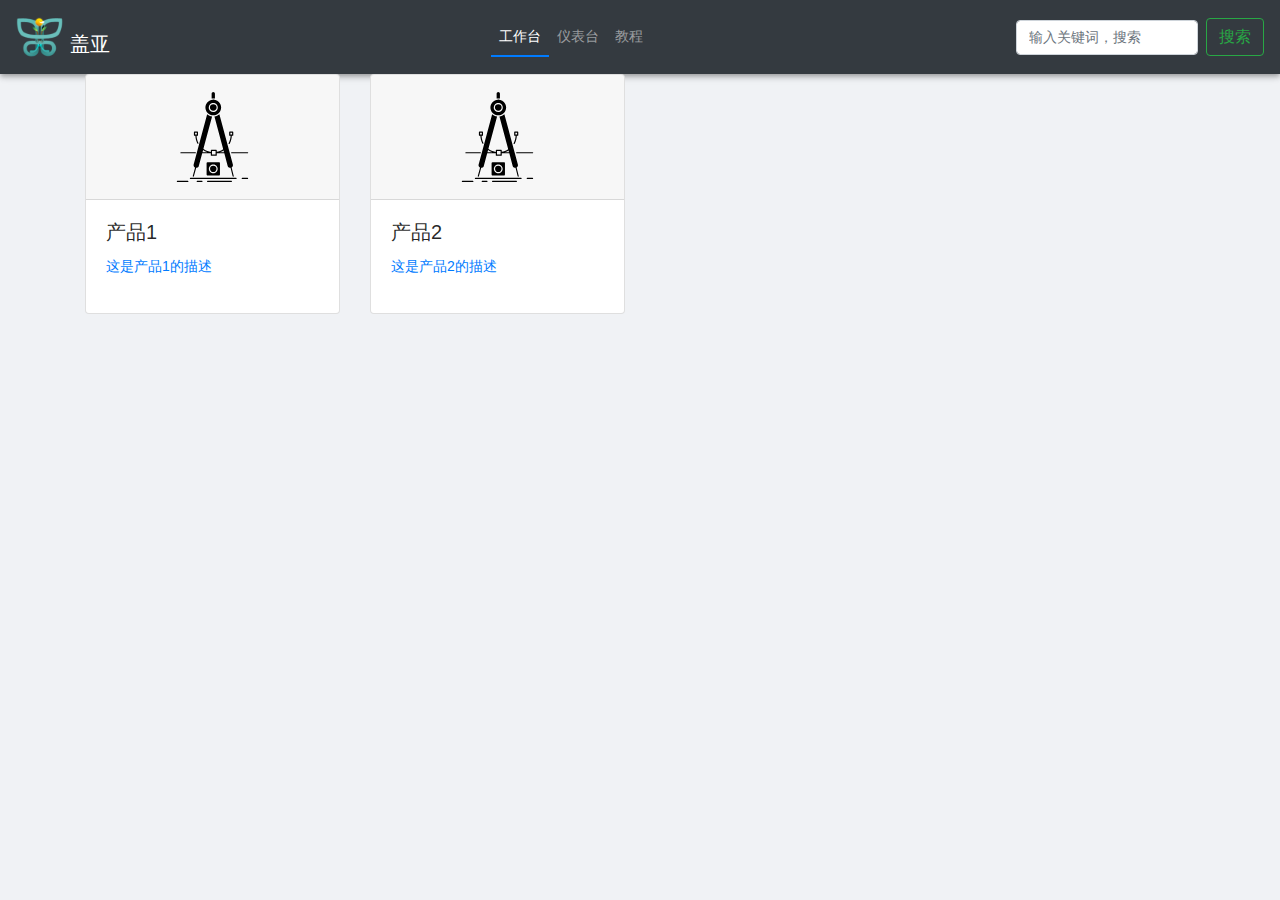
<file: index.html>
<!doctype html>
<html lang="zh-hans">
<head>
  <meta charset="utf-8">
  <title>盖亚</title>
  <base href="/">

  <meta name="viewport" content="width=device-width, initial-scale=1">
  <link rel="icon" type="image/x-icon" href="favicon.ico">
  <link rel="stylesheet" type="text/css" href="/assets/mxgraph/styles/grapheditor.css">
  <script type="text/javascript">
    // Parses URL parameters. Supported parameters are:
    // - lang=xy: Specifies the language of the user interface.
    // - touch=1: Enables a touch-style user interface.
    // - storage=local: Enables HTML5 local storage.
    // - chrome=0: Chromeless mode.
    var urlParams = (function (url) {
      var result = new Object();
      var idx = url.lastIndexOf('?');

      if (idx > 0) {
        var params = url.substring(idx + 1).split('&');

        for (var i = 0; i < params.length; i++) {
          idx = params[i].indexOf('=');

          if (idx > 0) {
            result[params[i].substring(0, idx)] = params[i].substring(idx + 1);
          }
        }
      }

      return result;
    })(window.location.href);

    // Default resources are included in grapheditor resources
    mxLoadResources = false;
  </script>
  <script type="text/javascript" src="/assets/mxgraph/js/Init.js"></script>
  <script type="text/javascript" src="/assets/mxgraph/deflate/pako.min.js"></script>
  <script type="text/javascript" src="/assets/mxgraph/deflate/base64.js"></script>
  <script type="text/javascript" src="/assets/mxgraph/jscolor/jscolor.js"></script>
  <script type="text/javascript" src="/assets/mxgraph/sanitizer/sanitizer.min.js"></script>
  <script type="text/javascript" src="/assets/mxgraph/js/mxClient.min.js"></script>
  <script type="text/javascript" src="/assets/mxgraph/js/EditorUi.js"></script>
  <script type="text/javascript" src="/assets/mxgraph/js/Editor.js"></script>
  <script type="text/javascript" src="/assets/mxgraph/js/Sidebar.js"></script>
  <script type="text/javascript" src="/assets/mxgraph/js/Graph.js"></script>
  <script type="text/javascript" src="/assets/mxgraph/js/Format.js"></script>
  <script type="text/javascript" src="/assets/mxgraph/js/Shapes.js"></script>
  <script type="text/javascript" src="/assets/mxgraph/js/Actions.js"></script>
  <script type="text/javascript" src="/assets/mxgraph/js/Menus.js"></script>
  <script type="text/javascript" src="/assets/mxgraph/js/Toolbar.js"></script>
  <script type="text/javascript" src="/assets/mxgraph/js/Dialogs.js"></script>
  <script type="text/javascript" src="/assets/mxgraph/startup.js"></script>

<link rel="stylesheet" href="styles.26991719f87d76b5acf1.css"></head>
<body class="geEditor">
<app-root></app-root>
<script src="runtime.5bc68c0dd8cf137fbe82.js" defer></script><script src="polyfills.ee7271628204d64ffe17.js" defer></script><script src="main.1c06d6fe6cdfa309fb59.js" defer></script></body>
</html>
</file>
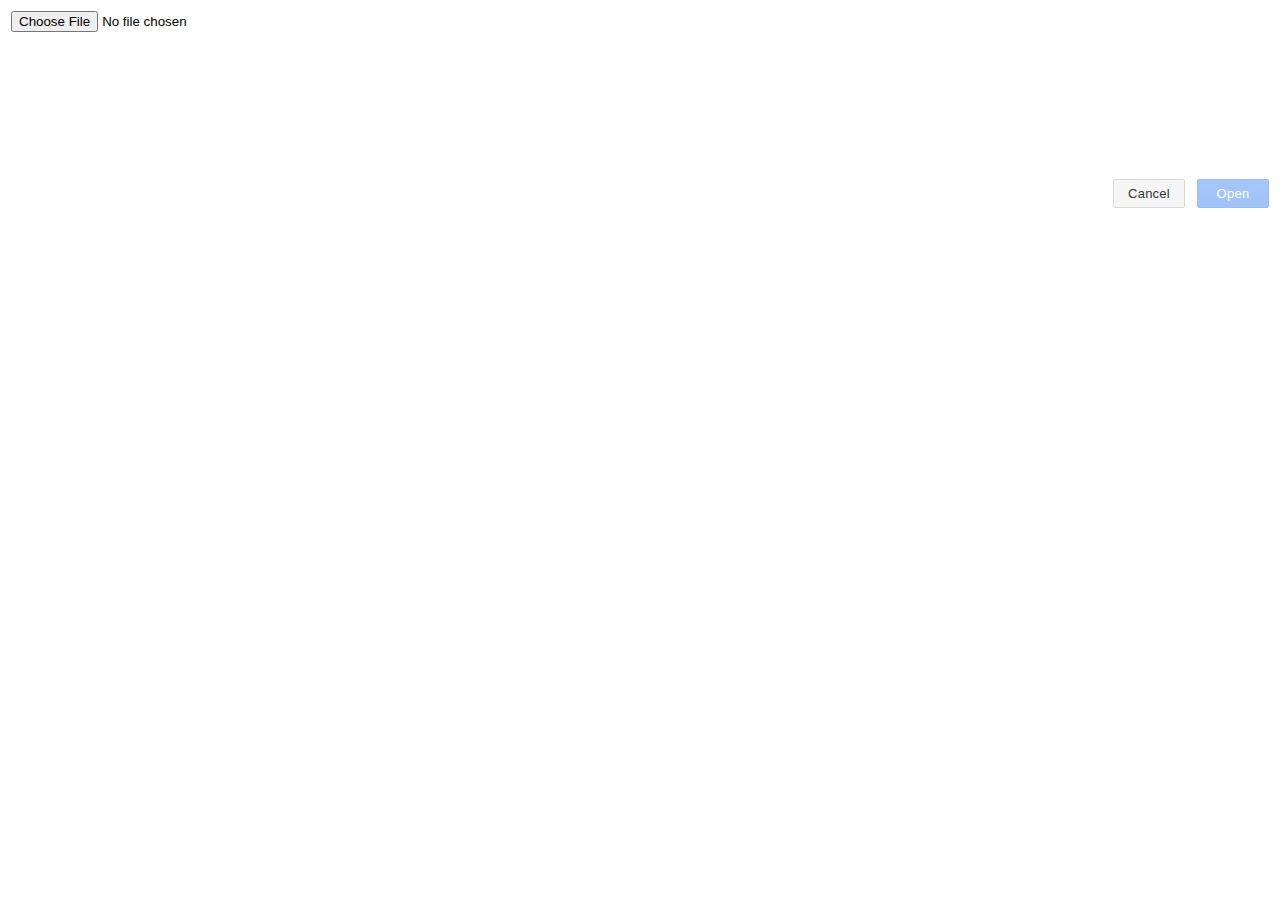
<file: assets/mxgraph/open.html>
<!DOCTYPE html>
<html>
<head>
  <title>Open Diagram</title>
  <link rel="stylesheet" type="text/css" href="styles/grapheditor.css"/>
  <meta http-equiv="Content-Type" content="text/html; charset=UTF-8">
</head>
<script type="text/javascript">
  // Reads files locally
  function handleFiles(files) {
    for (var i = 0; i < files.length; i++) {
      (function (file) {
        // Small hack to support import
        if (window.parent.openNew) {
          window.parent.open(window.parent.location.href);
        }

        var reader = new FileReader();
        reader.onload = function (e) {
          window.parent.openFile.setData(e.target.result, file.name);
        };
        reader.onerror = function (e) {
          console.log(e);
        };
        reader.readAsText(file);
      })(files[i]);
    }
  };

  // Handles form-submit by preparing to process response
  function handleSubmit() {
    var form = window.openForm || document.getElementById('openForm');

    // Checks for support of the File API for local file access
    // except for files where the parse is on the server
    if (window.parent.Graph.fileSupport && form.upfile.files.length > 0) {
      handleFiles(form.upfile.files);

      return false;
    } else {
      if (/(\.xml)$/i.test(form.upfile.value) || /(\.txt)$/i.test(form.upfile.value) ||
          /(\.mxe)$/i.test(form.upfile.value)) {
        // Small hack to support import
        if (window.parent.openNew) {
          window.parent.open(window.parent.location.href);
        }

        // NOTE: File is loaded via JS injection into the iframe, which in turn sets the
        // file contents in the parent window. The new window asks its opener if any file
        // contents are available or waits for the contents to become available.
        return true;
      } else {
        window.parent.mxUtils.alert(window.parent.mxResources.get('invalidOrMissingFile'));

        return false;
      }
    }
  };

  // Hides this dialog
  function hideWindow(cancel) {
    window.parent.openFile.cancel(cancel);
  }

  function fileChanged() {
    var form = window.openForm || document.getElementById('openForm');
    var openButton = document.getElementById('openButton');

    if (form.upfile.value.length > 0) {
      openButton.removeAttribute('disabled');
    } else {
      openButton.setAttribute('disabled', 'disabled');
    }
  }

  function main() {
    if (window.parent.Editor.useLocalStorage) {
      document.body.innerHTML = '';
      var div = document.createElement('div');
      div.style.fontFamily = 'Arial';

      if (localStorage.length == 0) {
        window.parent.mxUtils.write(div, window.parent.mxResources.get('noFiles'));
      } else {
        var keys = [];

        for (var i = 0; i < localStorage.length; i++) {
          keys.push(localStorage.key(i));
        }

        // Sorts the array by filename (key)
        keys.sort(function (a, b) {
          return a.toLowerCase().localeCompare(b.toLowerCase());
        });

        for (var i = 0; i < keys.length; i++) {
          var link = document.createElement('a');
          link.style.fontDecoration = 'none';
          link.style.fontSize = '14pt';
          var key = keys[i];
          window.parent.mxUtils.write(link, key);
          link.setAttribute('href', 'javascript:void(0);');
          div.appendChild(link);

          var img = document.createElement('span');
          img.className = 'geSprite geSprite-delete';
          img.style.position = 'relative';
          img.style.cursor = 'pointer';
          img.style.display = 'inline-block';
          div.appendChild(img);

          window.parent.mxUtils.br(div);

          window.parent.mxEvent.addListener(img, 'click', (function (k) {
            return function () {
              if (window.parent.mxUtils.confirm(window.parent.mxResources.get('delete') + ' "' + k + '"?')) {
                localStorage.removeItem(k);
                window.location.reload();
              }
            };
          })(key));

          window.parent.mxEvent.addListener(link, 'click', (function (k) {
            return function () {
              try {
                window.parent.open(window.parent.location.href);
                window.parent.openFile.setData(localStorage.getItem(k), k);
              } catch (e) {
                window.parent.mxUtils.alert(e.message);
              }
            };
          })(key));
        }
      }

      window.parent.mxUtils.br(div);
      window.parent.mxUtils.br(div);

      var cancelBtn = window.parent.mxUtils.button(window.parent.mxResources.get('cancel'), function () {
        hideWindow(true);
      });
      cancelBtn.className = 'geBtn';
      div.appendChild(cancelBtn);

      document.body.appendChild(div);
    } else {
      var editLink = document.getElementById('editLink');
      var openButton = document.getElementById('openButton');
      openButton.value = window.parent.mxResources.get(window.parent.openKey || 'open');
      var cancelButton = document.getElementById('cancelButton');
      cancelButton.value = window.parent.mxResources.get('cancel');
      var supportedText = document.getElementById('openSupported');
      supportedText.innerHTML = window.parent.mxResources.get('openSupported');
      var form = window.openForm || document.getElementById('openForm');

      form.setAttribute('action', window.parent.OPEN_URL);
    }
  };
</script>
<body onload="main();">
<form method="POST" enctype="multipart/form-data" action="" name="openForm"
      id="openForm" onsubmit="return handleSubmit();" accept-charset="UTF-8">
  <table style="width:100%;">
    <tr>
      <td style="height:40px;vertical-align:top;" colspan="2">
        <input type="file" name="upfile" onchange="fileChanged()">
      </td>
    </tr>
    <tr>
      <td colspan="2" height="120px" id="openSupported"
          style="font-family:arial;color:grey;font-size:9pt;vertical-align:top;text-align:left;">
      </td>
    </tr>
    <tr>
      <td>
      </td>
      <td style="vertical-align:middle;text-align:right;white-space:nowrap;">
        <input type="button" id="cancelButton" class="geBtn" value="Cancel" onclick="hideWindow(true);">
        <input type="submit" id="openButton" class="geBtn gePrimaryBtn" value="Open" disabled="disabled">
      </td>
    </tr>
  </table>
</form>
</body>
</html>
</file>
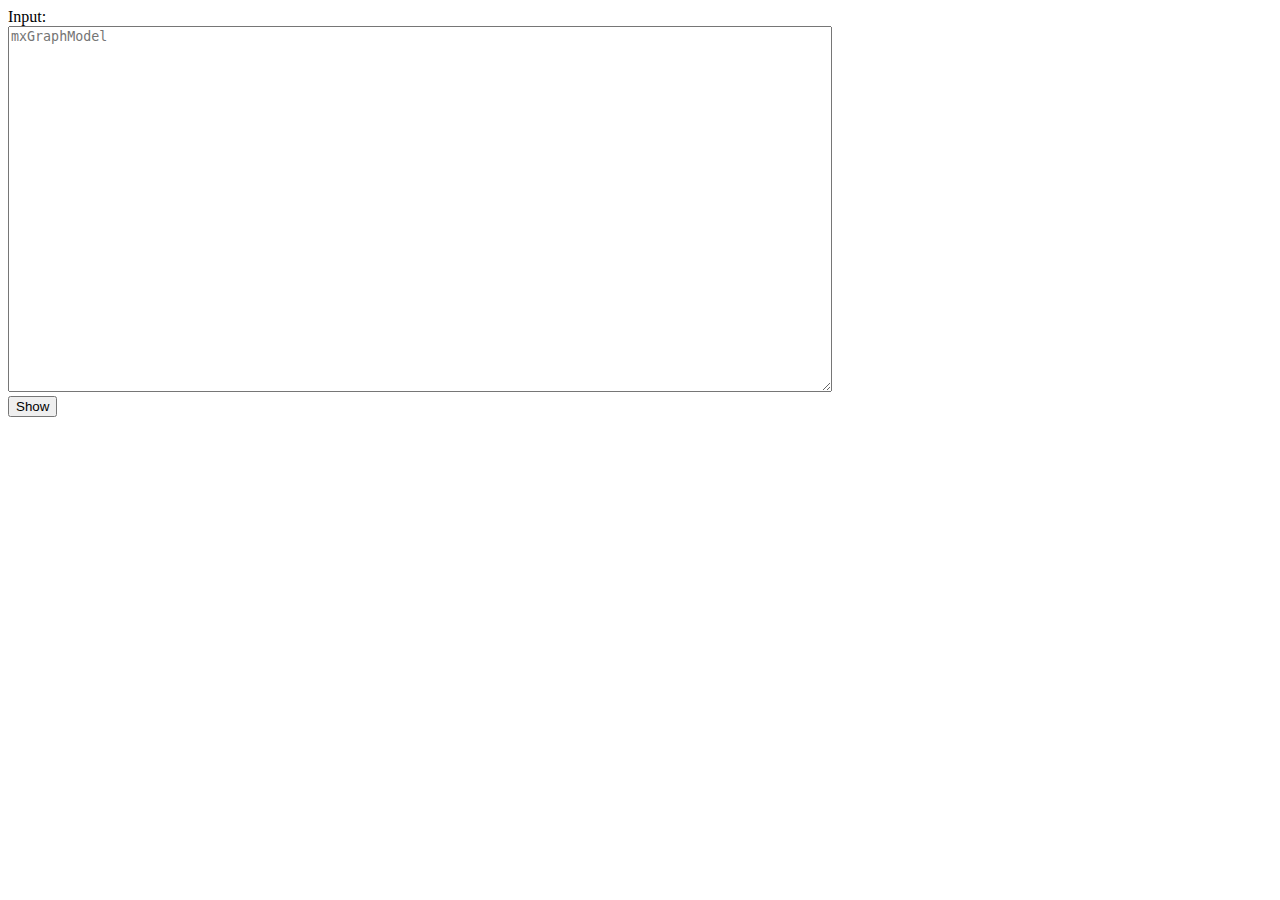
<file: assets/mxgraph/viewer.html>
<!--[if IE]>
<meta http-equiv="X-UA-Compatible" content="IE=5,IE=9"><![endif]-->
<!DOCTYPE html>
<html>
<head>
  <title>Grapheditor viewer</title>
  <meta http-equiv="Content-Type" content="text/html; charset=utf-8">
  <meta name="viewport" content="width=device-width, initial-scale=1.0, maximum-scale=1.0, user-scalable=no">
  <script type="text/javascript">
    var STENCIL_PATH = 'stencils';
    var IMAGE_PATH = 'images';
    var STYLE_PATH = 'styles';

    var urlParams = (function (url) {
      var result = new Object();
      var idx = url.lastIndexOf('?');

      if (idx > 0) {
        var params = url.substring(idx + 1).split('&');

        for (var i = 0; i < params.length; i++) {
          idx = params[i].indexOf('=');

          if (idx > 0) {
            result[params[i].substring(0, idx)] = params[i].substring(idx + 1);
          }
        }
      }

      return result;
    })(window.location.href);

    // Sets the base path, the UI language via URL param and configures the
    // supported languages to avoid 404s. The loading of all core language
    // resources is disabled as all required resources are in grapheditor.
    // properties. Note that in this example the loading of two resource
    // files (the special bundle and the default bundle) is disabled to
    // save a GET request. This requires that all resources be present in
    // each properties file since only one file is loaded.
    var mxLoadResources = false;
    var mxBasePath = 'mxgraph';
  </script>
  <script type="text/javascript" src="sanitizer/sanitizer.min.js"></script>
  <script type="text/javascript" src="mxgraph/js/mxClient.js"></script>
  <script type="text/javascript" src="js/Graph.js"></script>
  <script type="text/javascript" src="js/Shapes.js"></script>
</head>
<body class="geEditor">
Input:
<br/>
<textarea rows="24" cols="100" id="textarea" placeholder="mxGraphModel"></textarea>
<br/>
<button onclick="show(document.getElementById('textarea').value);return false;">Show</button>
<div id="graph"></div>
<script type="text/javascript">
  var graph = new Graph(document.getElementById('graph'));
  graph.resizeContainer = true;
  graph.setEnabled(false);

  function show(data) {
    var xmlDoc = mxUtils.parseXml(data);
    var codec = new mxCodec(xmlDoc);
    codec.decode(xmlDoc.documentElement, graph.getModel());
  };
</script>
</body>
</html>
</file>
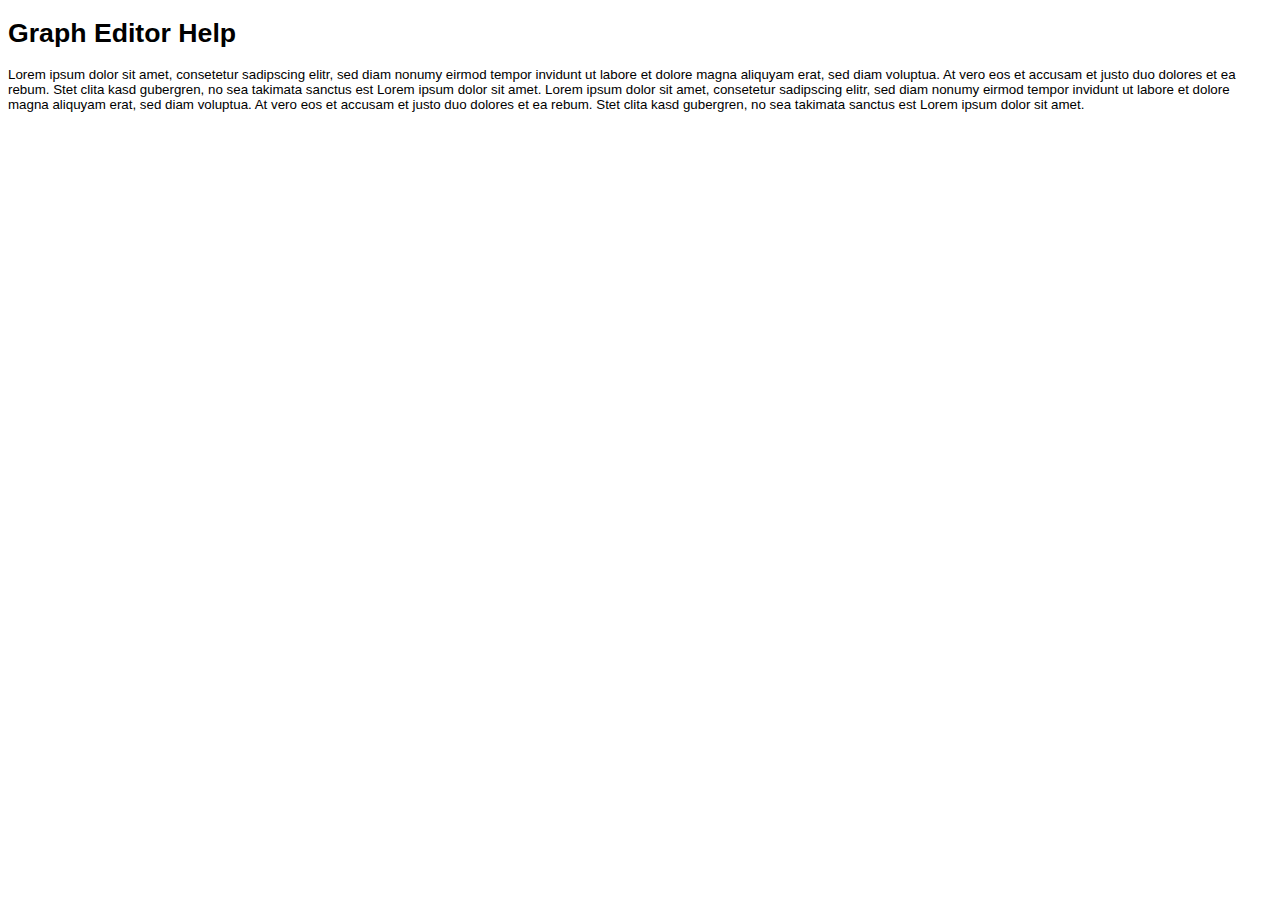
<file: assets/mxgraph/resources/help.html>
<!DOCTYPE html>
<html>
<head>
  <title>Graph Editor Help</title>
  <meta http-equiv="Content-Type" content="text/html; charset=UTF-8">
  <link rel="stylesheet" type="text/css" href="../styles/help.css">
</head>
<body>
<h1>Graph Editor Help</h1>
<p>Lorem ipsum dolor sit amet, consetetur sadipscing elitr, sed diam nonumy
  eirmod tempor invidunt ut labore et dolore magna aliquyam erat, sed diam
  voluptua. At vero eos et accusam et justo duo dolores et ea rebum. Stet
  clita kasd gubergren, no sea takimata sanctus est Lorem ipsum dolor sit
  amet. Lorem ipsum dolor sit amet, consetetur sadipscing elitr, sed diam
  nonumy eirmod tempor invidunt ut labore et dolore magna aliquyam erat, sed
  diam voluptua. At vero eos et accusam et justo duo dolores et ea rebum.
  Stet clita kasd gubergren, no sea takimata sanctus est Lorem ipsum dolor
  sit amet.</p>
</body>
</html>
</file>
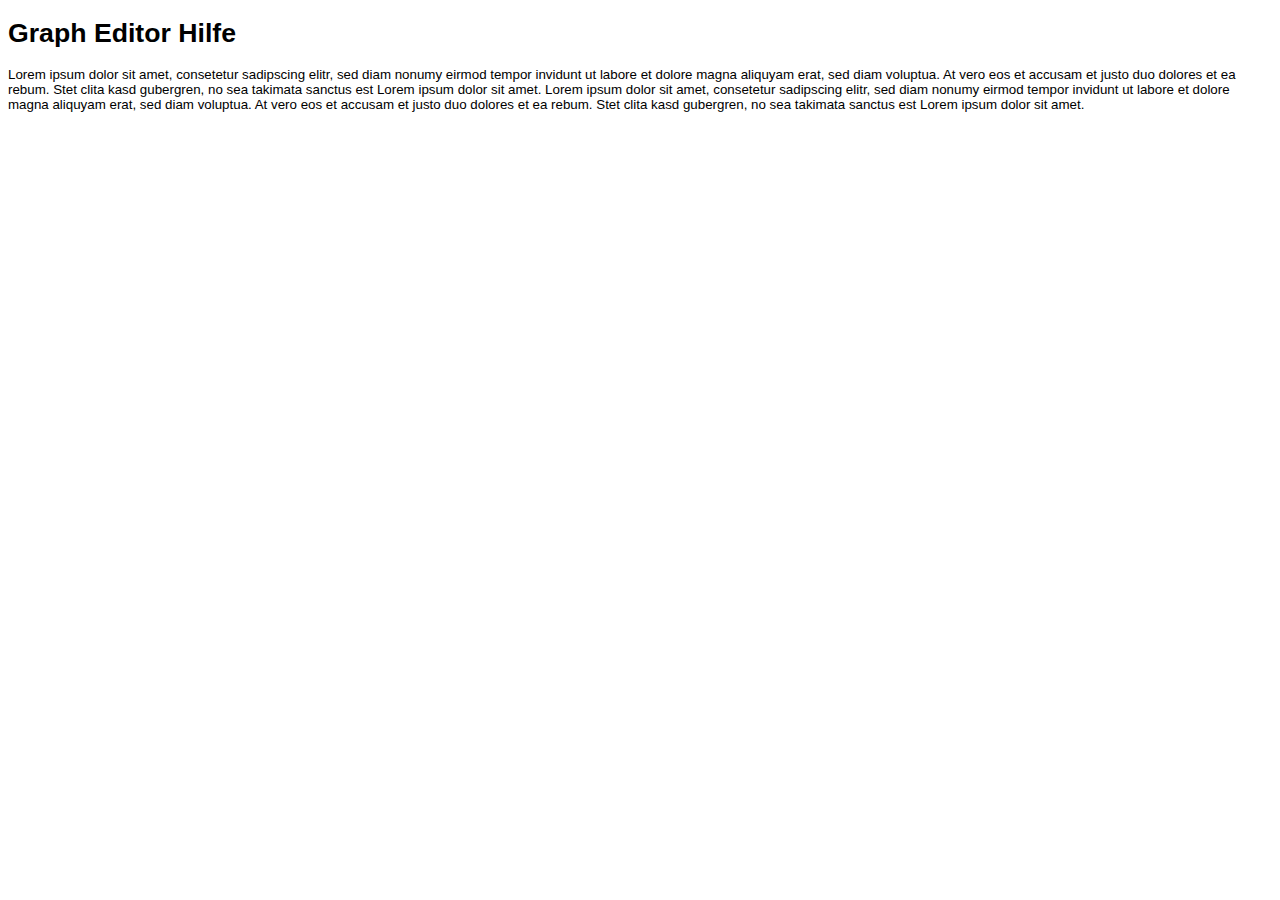
<file: assets/mxgraph/resources/help_de.html>
<!DOCTYPE html>
<html>
<head>
  <title>Graph Editor Hilfe</title>
  <meta http-equiv="Content-Type" content="text/html; charset=UTF-8">
  <link rel="stylesheet" type="text/css" href="../styles/help.css">
</head>
<body>
<h1>Graph Editor Hilfe</h1>
<p>Lorem ipsum dolor sit amet, consetetur sadipscing elitr, sed diam nonumy
  eirmod tempor invidunt ut labore et dolore magna aliquyam erat, sed diam
  voluptua. At vero eos et accusam et justo duo dolores et ea rebum. Stet
  clita kasd gubergren, no sea takimata sanctus est Lorem ipsum dolor sit
  amet. Lorem ipsum dolor sit amet, consetetur sadipscing elitr, sed diam
  nonumy eirmod tempor invidunt ut labore et dolore magna aliquyam erat, sed
  diam voluptua. At vero eos et accusam et justo duo dolores et ea rebum.
  Stet clita kasd gubergren, no sea takimata sanctus est Lorem ipsum dolor
  sit amet.</p>
</body>
</html>
</file>
<file: assets/mxgraph/styles/grapheditor.css>
.geEditor {
  font-family: Helvetica, Arial, sans-serif;
  font-size: 14px;
  border: none;
  margin: 0px;
}

.geEditor input[type=text]::-ms-clear {
  display: none;
}

.geEditor input, select, textarea, button {
  font-size: inherit;
}

.geEditor div.mxTooltip {
  background: whiteSmoke;
  border-color: lightGray;
  font-size: 11px;
  color: black;
  padding: 6px;
}

.geMenubarContainer .geItem, .geToolbar .geButton, .geToolbar .geLabel, .geSidebarContainer .geTitle {
  cursor: pointer !important;
}

.geBackgroundPage {
  box-shadow: 0px 0px 2px 1px #d1d1d1;
}

.geSidebarContainer a, .geMenubarContainer a, .geToolbar a {
  color: #000000;
  text-decoration: none;
}

.geMenubarContainer, .geToolbarContainer, .geDiagramContainer, .geSidebarContainer, .geFooterContainer, .geHsplit, .geVsplit {
  overflow: hidden;
  position: absolute;
  cursor: default;
}

.geFormatContainer {
  overflow-x: hidden !important;
  overflow-y: auto !important;
  font-size: 12px;
  border-left: 1px solid #dadce0;
}

.geSidebarFooter {
  border-top: 1px solid #dadce0;
}

.geFormatSection {
  border-bottom: 1px solid #dadce0;
  border-color: #dadce0;
}

.geDiagramContainer {
  background-color: #ffffff;
  font-size: 0px;
  outline: none;
}

.geMenubar, .geToolbar {
  white-space: nowrap;
  display: block;
  width: 100%;
}

.geMenubarContainer .geItem, .geToolbar .geButton, .geToolbar .geLabel, .geSidebar, .geSidebarContainer .geTitle, .geSidebar .geItem, .mxPopupMenuItem {
  -webkit-transition: all 0.1s ease-in-out;
  -moz-transition: all 0.1s ease-in-out;
  -o-transition: all 0.1s ease-in-out;
  -ms-transition: all 0.1s ease-in-out;
  transition: all 0.1s ease-in-out;
}

.geHint {
  background-color: #ffffff;
  border: 1px solid gray;
  padding: 4px 16px 4px 16px;
  border-radius: 3px;
  -webkit-box-shadow: 1px 1px 2px 0px #ddd;
  -moz-box-shadow: 1px 1px 2px 0px #ddd;
  box-shadow: 1px 1px 2px 0px #ddd;
  opacity: 0.8;
  filter: alpha(opacity=80);
  font-size: 9pt;
}

.geStatusAlert {
  white-space: nowrap;
  margin-top: -5px;
  font-size: 12px;
  padding: 4px 6px 4px 6px;
  background-color: #f2dede;
  border: 1px solid #ebccd1;
  color: #a94442 !important;
  border-radius: 3px;
}

.geStatusAlert:hover {
  background-color: #f1d8d8;
  border-color: #d6b2b8;
}

.geStatusMessage {
  white-space: nowrap;
  margin-top: -5px;
  padding: 4px 6px 4px 6px;
  font-size: 12px;
  background-image: -webkit-linear-gradient(top, #dff0d8 0, #c8e5bc 100%);
  background-image: -o-linear-gradient(top, #dff0d8 0, #c8e5bc 100%);
  background-image: -webkit-gradient(linear, left top, left bottom, from(#dff0d8), to(#c8e5bc));
  background-image: linear-gradient(to bottom, #dff0d8 0, #c8e5bc 100%);
  filter: progid:DXImageTransform.Microsoft.gradient(startColorstr='#ffdff0d8', endColorstr='#ffc8e5bc', GradientType=0);
  background-repeat: repeat-x;
  border: 1px solid #b2dba1;
  border-radius: 3px;
  color: #3c763d !important;
}

.geStatusMessage:hover {
  background: #c8e5bc;
  border-color: #b2dba1;
}

.geAlert {
  position: absolute;
  white-space: nowrap;
  padding: 14px;
  background-color: #f2dede;
  border: 1px solid #ebccd1;
  color: #a94442;
  border-radius: 3px;
  -webkit-box-shadow: 2px 2px 3px 0px #ddd;
  -moz-box-shadow: 2px 2px 3px 0px #ddd;
  box-shadow: 2px 2px 3px 0px #ddd;
}

.geBtn, .mxWindow .geBtn {
  background-image: none;
  background-color: #f5f5f5;
  border-radius: 2px;
  border: 1px solid #d8d8d8;
  color: #333;
  cursor: default;
  font-size: 13px;
  font-weight: 500;
  letter-spacing: 0.25px;
  height: 29px;
  line-height: 27px;
  margin: 0 0 0 8px;
  min-width: 72px;
  outline: 0;
  padding: 0 8px;
  cursor: pointer;
}

.geBtn:hover, .geBtn:focus {
  -webkit-box-shadow: 0px 1px 1px rgba(0, 0, 0, 0.1);
  -moz-box-shadow: 0px 1px 1px rgba(0, 0, 0, 0.1);
  box-shadow: 0px 1px 1px rgba(0, 0, 0, 0.1);
  border: 1px solid #c6c6c6;
  background-color: #f8f8f8;
  background-image: linear-gradient(#f8f8f8 0px, #f1f1f1 100%);
  color: #111;
}

.geBtn:active, .geStatus:active {
  opacity: .7;
}

.geBtn:disabled {
  opacity: .5;
}

.geToolbarContainer > .geToolbar > div > a:active {
  opacity: 0.5;
}

.geBtnUp {
  background-image: url([data-uri]);
  _background-image: url(up.gif);
  background-position: center center;
  background-repeat: no-repeat;
}

.geBtnUp:active {
  background-color: #4d90fe;
  background-image: linear-gradient(#4d90fe 0px, #357ae8 100%);
}

.geBtnDown {
  background-image: url([data-uri]);
  _background-image: url(down.gif);
  background-position: center center;
  background-repeat: no-repeat;
}

.geBtnDown:active {
  background-color: #4d90fe;
  background-image: linear-gradient(#4d90fe 0px, #357ae8 100%);
}

.geColorBtn {
  background-color: #f5f5f5;
  background-image: linear-gradient(#f5f5f5 0px, #e1e1e1 100%);
  border-radius: 4px;
  border: 1px solid rgba(0, 0, 0, 0.5);
  color: #333;
  cursor: default;
  margin: 0px;
  outline: 0;
  padding: 0px;
  cursor: pointer;
}

.geColorBtn:hover {
  -webkit-box-shadow: 0px 1px 1px rgba(0, 0, 0, 0.1);
  -moz-box-shadow: 0px 1px 1px rgba(0, 0, 0, 0.1);
  box-shadow: 0px 1px 1px rgba(0, 0, 0, 0.1);
  border: 1px solid rgba(0, 0, 0, 0.7);
}

.geColorBtn:active {
  background-color: #4d90fe;
  background-image: linear-gradient(#4d90fe 0px, #357ae8 100%);
  border: 1px solid #2f5bb7;
  color: #fff;
}

.geColorBtn:disabled {
  opacity: .5;
}

.gePrimaryBtn, .mxWindow .gePrimaryBtn {
  background-color: #4d90fe;
  background-image: linear-gradient(#4d90fe 0px, #4787ed 100%);
  border: 1px solid #3079ed;
  color: #fff;
}

.gePrimaryBtn:hover, .gePrimaryBtn:focus {
  background-color: #357ae8;
  background-image: linear-gradient(#4d90fe 0px, #357ae8 100%);
  border: 1px solid #2f5bb7;
  color: #fff;
}

.gePrimaryBtn:disabled {
  opacity: .5;
}

.geAlertLink {
  color: #843534;
  font-weight: 700;
  text-decoration: none;
}

.geActivePage {
  font-weight: bold;
  color: #188038 !important;
}

.geMenubarContainer, .geToolbarContainer, .geHsplit, .geVsplit {
}

.geMenubar {
  padding: 0px 2px 0px 2px;
  vertical-align: middle;
}

.geMenubarContainer .geItem, .geToolbar .geItem {
  padding: 6px 6px 6px 9px;
  cursor: default;
}

.geMenubarContainer .geItem:hover {
  background: #eee;
  border-radius: 2px;
}

.geMenubarContainer .geItem:active {
  background: #F8C382;
}

.geToolbarContainer .geButton:hover {
  opacity: 1;
  _filter: none !important;
  background: #eee;
  border-radius: 2px;
}

.geToolbarContainer .geButton:active, .geToolbarContainer .geLabel:active {
  background: #F8C382;
}

.geToolbarContainer .geLabel:hover {
  background: #eee;
  border-radius: 2px;
}

.geToolbarButton {
  opacity: 0.6;
}

.geToolbarButton:active {
  opacity: 0.2;
}

.mxDisabled:hover {
  background: inherit !important;
}

.geMenubar a.geStatus {
  color: #888888;
  padding-left: 12px;
  display: inline-block;
  cursor: default !important;
}

.geMenubar a.geStatus:hover {
  background: transparent;
}

.geToolbarContainer {
  border-bottom: 1px solid #dadce0;
}

.geSidebarContainer .geToolbarContainer {
  background: transparent;
  border-bottom: none;
}

.geSidebarContainer button {
  text-overflow: ellipsis;
  overflow: hidden;
}

.geToolbar {
  padding: 1px 0px 0px 6px;
  border-top: 1px solid #dadce0;
  -webkit-box-shadow: inset 0 1px 0 0 #fff;
  -moz-box-shadow: inset 0 1px 0 0 #fff;
  box-shadow: inset 0 1px 0 0 #fff;
  padding-top: 5px;
}

.geToolbarContainer .geSeparator {
  float: left;
  width: 1px;
  height: 20px;
  background: #e5e5e5;
  margin-left: 6px;
  margin-right: 6px;
  margin-top: 4px;
}

.geToolbarContainer .geButton {
  float: left;
  width: 20px;
  height: 20px;
  padding: 0px 2px 4px 2px;
  margin: 2px;
  border: 1px solid transparent;
  cursor: pointer;
  opacity: 0.6;
  _filter: alpha(opacity=60);
}

div.mxWindow .geButton {
  margin: -1px 2px 2px 2px;
  padding: 1px 2px 2px 1px;
}

.geToolbarContainer .geLabel {
  float: left;
  margin: 2px;
  cursor: pointer;
  padding: 3px 5px 3px 5px;
  border: 1px solid transparent;
}

.geToolbarContainer .mxDisabled:hover {
  border: 1px solid transparent !important;
  opacity: 0.2 !important;
  filter: alpha(opacity=20) !important;
}

.geDiagramBackdrop {
  background-color: #f8f9fa;
}

.geSidebarContainer {
  overflow: hidden;
  position: absolute;
  overflow: auto;
}

.geTabContainer {
  border-top: 1px solid #e5e5e5;
  background-color: #f1f3f4;
}

.geSidebar {
  border-bottom: 1px solid #e5e5e5;
  padding: 6px;
  padding-left: 10px;
  _padding: 2px;
  _padding-left: 6px;
  padding-bottom: 6px;
  overflow: hidden;
}

.geSidebarContainer .geTitle {
  display: block;
  font-size: 13px;
  border-bottom: 1px solid #e5e5e5;
  font-weight: 500;
  padding: 8px 0px 8px 14px;
  margin: 0px;
  cursor: default;
  white-space: nowrap;
  overflow: hidden;
  text-overflow: ellipsis;
  line-height: 1.4em;
}

.geSidebarContainer .geTitle:hover {
  background: #eee;
  border-radius: 2px;
}

.geSidebarContainer .geTitle:active {
  background-color: #F8C382;
}

.geSidebarContainer .geDropTarget {
  border-radius: 10px;
  border: 2px dotted #b0b0b0;
  text-align: center;
  padding: 6px;
  margin: 6px;
  color: #a0a0a0;
  fontSize: 13px;
}

.geTitle img {
  opacity: 0.5;
  _filter: alpha(opacity=50);
}

.geTitle img:hover {
  opacity: 1;
  _filter: alpha(opacity=100);
}

.geTitle .geButton {
  border: 1px solid transparent;
  padding: 3px;
  border-radius: 2px;
}

.geTitle .geButton:hover {
  border: 1px solid gray;
}

.geSidebar .geItem {
  display: inline-block;
  background-repeat: no-repeat;
  background-position: 50% 50%;
  border-radius: 8px;
}

.geSidebar .geItem:hover {
  background-color: #e0e0e0;
}

.geItem {
  vertical-align: top;
  display: inline-block;
}

.geSidebarTooltip {
  position: absolute;
  background: #fbfbfb;
  overflow: hidden;
  box-shadow: 0 2px 6px 2px rgba(60, 64, 67, .15);
  border-radius: 6px;
  _filter: progid:DXImageTransform.Microsoft.DropShadow(OffX=2, OffY=2, Color='#d5d5d5', Positive='true');
}

.geFooterContainer {
  background: #e5e5e5;
  border-top: 1px solid #c0c0c0;
}

.geFooterContainer a {
  display: inline-block;
  box-sizing: border-box;
  width: 100%;
  white-space: nowrap;
  font-size: 14px;
  color: #235695;
  font-weight: bold;
  text-decoration: none;
}

.geFooterContainer table {
  border-collapse: collapse;
  margin: 0 auto;
}

.geFooterContainer td {
  border-left: 1px solid #c0c0c0;
  border-right: 1px solid #c0c0c0;
}

.geFooterContainer td:hover {
  background-color: #b3b3b3;
}

.geHsplit {
  cursor: col-resize;
  background-image: url([data-uri]);
  _background-image: url('thumb_vertical.png');
  background-repeat: no-repeat;
  background-position: center center;
}

.geVsplit {
  font-size: 1pt;
  cursor: row-resize;
  background-image: url([data-uri]);
  _background-image: url('thumb_horz.png');
  background-repeat: no-repeat;
  background-position: center center;
}

.geHsplit {
  border-left: 1px solid #e5e5e5;
  border-right: 1px solid #e5e5e5;
}

.geVSplit {
  border-top: 1px solid #e5e5e5;
  border-bottom: 1px solid #e5e5e5;
}

.geHsplit:hover, .geVsplit:hover {
  background-color: #e0e0e0;
}

.geDialog {
  position: absolute;
  background: white;
  line-height: 1em;
  overflow: hidden;
  padding: 30px;
  border: 1px solid #acacac;
  box-sizing: content-box;
  -webkit-box-shadow: 0px 0px 2px 2px #d5d5d5;
  -moz-box-shadow: 0px 0px 2px 2px #d5d5d5;
  box-shadow: 0px 0px 2px 2px #d5d5d5;
  _filter: progid:DXImageTransform.Microsoft.DropShadow(OffX=2, OffY=2, Color='#d5d5d5', Positive='true');
  z-index: 2;
}

.geTransDialog {
  position: absolute;
  overflow: hidden;
  padding: 30px;
  z-index: 2;
}

.geDialogClose {
  position: absolute;
  width: 9px;
  height: 9px;
  opacity: 0.5;
  cursor: pointer;
  _filter: alpha(opacity=50);
}

.geDialogClose:hover {
  opacity: 1;
}

.geDialogTitle {
  box-sizing: border-box;
  white-space: nowrap;
  background: rgb(229, 229, 229);
  border-bottom: 1px solid rgb(192, 192, 192);
  font-size: 15px;
  font-weight: bold;
  text-align: center;
  color: rgb(35, 86, 149);
}

.geDialogFooter {
  background: whiteSmoke;
  white-space: nowrap;
  text-align: right;
  box-sizing: border-box;
  border-top: 1px solid #e5e5e5;
  color: darkGray;
}

.geSprite {
  background: url('[data-uri]') no-repeat;
  _background: url('sprites.png') no-repeat top left;
  width: 21px;
  height: 21px;
}

.geBaseButton {
  padding: 10px;
  border-radius: 6px;
  border: 1px solid #c0c0c0;
  cursor: pointer;
  background-color: #ececec;
  background-image: linear-gradient(#ececec 0%, #fcfcfc 100%);
}

.geBaseButton:hover {
  background: #ececec;
}

.geBigButton {
  color: #ffffff;
  border: none;
  padding: 4px 10px;
  font-size: 14px;
  white-space: nowrap;
  border-radius: 3px;
  background-color: #0052cc;
  currsor: pointer;
  transition: background-color 0.1s ease-out;
  overflow: hidden;
  text-overflow: ellipsis;
}

.geBigButton:hover {
  background-color: #0065ff;
}

.geBigButton:active {
  background-color: #0747a6;
}

html body .geBigStandardButton {
  color: #344563;
  background-color: rgba(9, 30, 66, 0.08);
}

html body .geBigStandardButton:hover {
  background-color: rgba(9, 30, 66, 0.13);
}

html body .geBigStandardButton:active {
  background-color: #F8C382;
  color: #600000;
}

@media print {
  div.geNoPrint {
    display: none !important;
  }
}

.geSprite-actualsize {
  background-position: 0 0;
}

.geSprite-bold {
  background-position: 0 -46px;
}

.geSprite-bottom {
  background-position: 0 -92px;
}

.geSprite-center {
  background-position: 0 -138px;
}

.geSprite-delete {
  background-position: 0 -184px;
}

.geSprite-fillcolor {
  background-position: 0 -229px;
}

.geSprite-fit {
  background-position: 0 -277px;
}

.geSprite-fontcolor {
  background-position: 0 -322px;
}

.geSprite-gradientcolor {
  background-position: 0 -368px;
}

.geSprite-image {
  background-position: 0 -414px;
}

.geSprite-italic {
  background-position: 0 -460px;
}

.geSprite-left {
  background-position: 0 -505px;
}

.geSprite-middle {
  background-position: 0 -552px;
}

.geSprite-print {
  background-position: 0 -598px;
}

.geSprite-redo {
  background-position: 0 -644px;
}

.geSprite-right {
  background-position: 0 -689px;
}

.geSprite-shadow {
  background-position: 0 -735px;
}

.geSprite-strokecolor {
  background-position: 0 -782px;
}

.geSprite-top {
  background-position: 0 -828px;
}

.geSprite-underline {
  background-position: 0 -874px;
}

.geSprite-undo {
  background-position: 0 -920px;
}

.geSprite-zoomin {
  background-position: 0 -966px;
}

.geSprite-zoomout {
  background-position: 0 -1012px;
}

.geSprite-arrow {
  background-position: 0 -1059px;
}

.geSprite-linkedge {
  background-position: 0 -1105px;
}

.geSprite-straight {
  background-position: 0 -1150px;
}

.geSprite-entity {
  background-position: 0 -1196px;
}

.geSprite-orthogonal {
  background-position: 0 -1242px;
}

.geSprite-curved {
  background-position: 0 -1288px;
}

.geSprite-noarrow {
  background-position: 0 -1334px;
}

.geSprite-endclassic {
  background-position: 0 -1380px;
}

.geSprite-endopen {
  background-position: 0 -1426px;
}

.geSprite-endblock {
  background-position: 0 -1472px;
}

.geSprite-endoval {
  background-position: 0 -1518px;
}

.geSprite-enddiamond {
  background-position: 0 -1564px;
}

.geSprite-endthindiamond {
  background-position: 0 -1610px;
}

.geSprite-endclassictrans {
  background-position: 0 -1656px;
}

.geSprite-endblocktrans {
  background-position: 0 -1702px;
}

.geSprite-endovaltrans {
  background-position: 0 -1748px;
}

.geSprite-enddiamondtrans {
  background-position: 0 -1794px;
}

.geSprite-endthindiamondtrans {
  background-position: 0 -1840px;
}

.geSprite-startclassic {
  background-position: 0 -1886px;
}

.geSprite-startopen {
  background-position: 0 -1932px;
}

.geSprite-startblock {
  background-position: 0 -1978px;
}

.geSprite-startoval {
  background-position: 0 -2024px;
}

.geSprite-startdiamond {
  background-position: 0 -2070px;
}

.geSprite-startthindiamond {
  background-position: 0 -2116px;
}

.geSprite-startclassictrans {
  background-position: 0 -2162px;
}

.geSprite-startblocktrans {
  background-position: 0 -2208px;
}

.geSprite-startovaltrans {
  background-position: 0 -2254px;
}

.geSprite-startdiamondtrans {
  background-position: 0 -2300px;
}

.geSprite-startthindiamondtrans {
  background-position: 0 -2346px;
}

.geSprite-globe {
  background-position: 0 -2392px;
}

.geSprite-orderedlist {
  background-position: 0 -2438px;
}

.geSprite-unorderedlist {
  background-position: 0 -2484px;
}

.geSprite-horizontalrule {
  background-position: 0 -2530px;
}

.geSprite-link {
  background-position: 0 -2576px;
}

.geSprite-indent {
  background-position: 0 -2622px;
}

.geSprite-outdent {
  background-position: 0 -2668px;
}

.geSprite-code {
  background-position: 0 -2714px;
}

.geSprite-fontbackground {
  background-position: 0 -2760px;
}

.geSprite-removeformat {
  background-position: 0 -2806px;
}

.geSprite-superscript {
  background-position: 0 -2852px;
}

.geSprite-subscript {
  background-position: 0 -2898px;
}

.geSprite-table {
  background-position: 0 -2944px;
}

.geSprite-deletecolumn {
  background-position: 0 -2990px;
}

.geSprite-deleterow {
  background-position: 0 -3036px;
}

.geSprite-insertcolumnafter {
  background-position: 0 -3082px;
}

.geSprite-insertcolumnbefore {
  background-position: 0 -3128px;
}

.geSprite-insertrowafter {
  background-position: 0 -3174px;
}

.geSprite-insertrowbefore {
  background-position: 0 -3220px;
}

.geSprite-grid {
  background-position: 0 -3272px;
}

.geSprite-guides {
  background-position: 0 -3324px;
}

.geSprite-dots {
  background-position: 0 -3370px;
}

.geSprite-alignleft {
  background-position: 0 -3416px;
}

.geSprite-alignright {
  background-position: 0 -3462px;
}

.geSprite-aligncenter {
  background-position: 0 -3508px;
}

.geSprite-aligntop {
  background-position: 0 -3554px;
}

.geSprite-alignbottom {
  background-position: 0 -3600px;
}

.geSprite-alignmiddle {
  background-position: 0 -3646px;
}

.geSprite-justifyfull {
  background-position: 0 -3692px;
}

.geSprite-formatpanel {
  background-position: 0 -3738px;
}

.geSprite-connection {
  background-position: 0 -3784px;
}

.geSprite-vertical {
  background-position: 0 -3830px;
}

.geSprite-simplearrow {
  background-position: 0 -3876px;
}

.geSprite-plus {
  background-position: 0 -3922px;
}

.geSprite-rounded {
  background-position: 0 -3968px;
}

.geSprite-toback {
  background-position: 0 -4014px;
}

.geSprite-tofront {
  background-position: 0 -4060px;
}

.geSprite-duplicate {
  background-position: 0 -4106px;
}

.geSprite-insert {
  background-position: 0 -4152px;
}

.geSprite-endblockthin {
  background-position: 0 -4201px;
}

.geSprite-endblockthintrans {
  background-position: 0 -4247px;
}

.geSprite-enderone {
  background-position: 0 -4293px;
}

.geSprite-enderonetoone {
  background-position: 0 -4339px;
}

.geSprite-enderonetomany {
  background-position: 0 -4385px;
}

.geSprite-endermany {
  background-position: 0 -4431px;
}

.geSprite-enderoneopt {
  background-position: 0 -4477px;
}

.geSprite-endermanyopt {
  background-position: 0 -4523px;
}

.geSprite-endclassicthin {
  background-position: 0 -4938px;
}

.geSprite-endclassicthintrans {
  background-position: 0 -4984px;
}

.geSprite-enddash {
  background-position: 0 -5029px;
}

.geSprite-endcircleplus {
  background-position: 0 -5075px;
}

.geSprite-endcircle {
  background-position: 0 -5121px;
}

.geSprite-endasync {
  background-position: 0 -5167px;
}

.geSprite-endasynctrans {
  background-position: 0 -5213px;
}

.geSprite-startblockthin {
  background-position: 0 -4569px;
}

.geSprite-startblockthintrans {
  background-position: 0 -4615px;
}

.geSprite-starterone {
  background-position: 0 -4661px;
}

.geSprite-starteronetoone {
  background-position: 0 -4707px;
}

.geSprite-starteronetomany {
  background-position: 0 -4753px;
}

.geSprite-startermany {
  background-position: 0 -4799px;
}

.geSprite-starteroneopt {
  background-position: 0 -4845px;
}

.geSprite-startermanyopt {
  background-position: 0 -4891px;
}

.geSprite-startclassicthin {
  background-position: 0 -5259px;
}

.geSprite-startclassicthintrans {
  background-position: 0 -5305px;
}

.geSprite-startdash {
  background-position: 0 -5351px;
}

.geSprite-startcircleplus {
  background-position: 0 -5397px;
}

.geSprite-startcircle {
  background-position: 0 -5443px;
}

.geSprite-startasync {
  background-position: 0 -5489px;
}

.geSprite-startasynctrans {
  background-position: 0 -5535px;
}

.geSprite-startcross {
  background-position: 0 -5581px;
}

.geSprite-startopenthin {
  background-position: 0 -5627px;
}

.geSprite-startopenasync {
  background-position: 0 -5673px;
}

.geSprite-endcross {
  background-position: 0 -5719px;
}

.geSprite-endopenthin {
  background-position: 0 -5765px;
}

.geSprite-endopenasync {
  background-position: 0 -5811px;
}

.geSprite-verticalelbow {
  background-position: 0 -5857px;
}

.geSprite-horizontalelbow {
  background-position: 0 -5903px;
}

.geSprite-horizontalisometric {
  background-position: 0 -5949px;
}

.geSprite-verticalisometric {
  background-position: 0 -5995px;
}

html div.mxRubberband {
  border-color: #0000DD;
  background: #99ccff;
}

td.mxPopupMenuIcon div {
  width: 16px;
  height: 16px;
}

.geEditor div.mxPopupMenu {
  box-shadow: 0 2px 6px 2px rgba(60, 64, 67, .15);
  background: white;
  border-radius: 4px;
  border: none;
  padding: 3px;
}

html table.mxPopupMenu {
  border-collapse: collapse;
  margin: 0px;
}

html td.mxPopupMenuItem {
  padding: 7px 30px 7px 30px;
}

html td.mxPopupMenuIcon {
  background-color: white;
  padding: 0px;
}

td.mxPopupMenuIcon .geIcon {
  padding: 2px;
  padding-bottom: 4px;
  margin: 2px;
  border: 1px solid transparent;
  opacity: 0.5;
  _width: 26px;
  _height: 26px;
}

td.mxPopupMenuIcon .geIcon:hover {
  border: 1px solid gray;
  border-radius: 2px;
  opacity: 1;
}

html tr.mxPopupMenuItemHover {
  background-color: #eeeeee;
  color: black;
}

table.mxPopupMenu hr {
  color: #cccccc;
  background-color: #cccccc;
  border: none;
  height: 1px;
}

table.mxPopupMenu tr {
  font-size: 4pt;
}

html td.mxWindowTitle {
  font-family: Helvetica Neue, Helvetica, Arial Unicode MS, Arial;
  text-align: left;
  font-size: 12px;
  color: rgb(112, 112, 112);
  padding: 4px;
}
</file>
